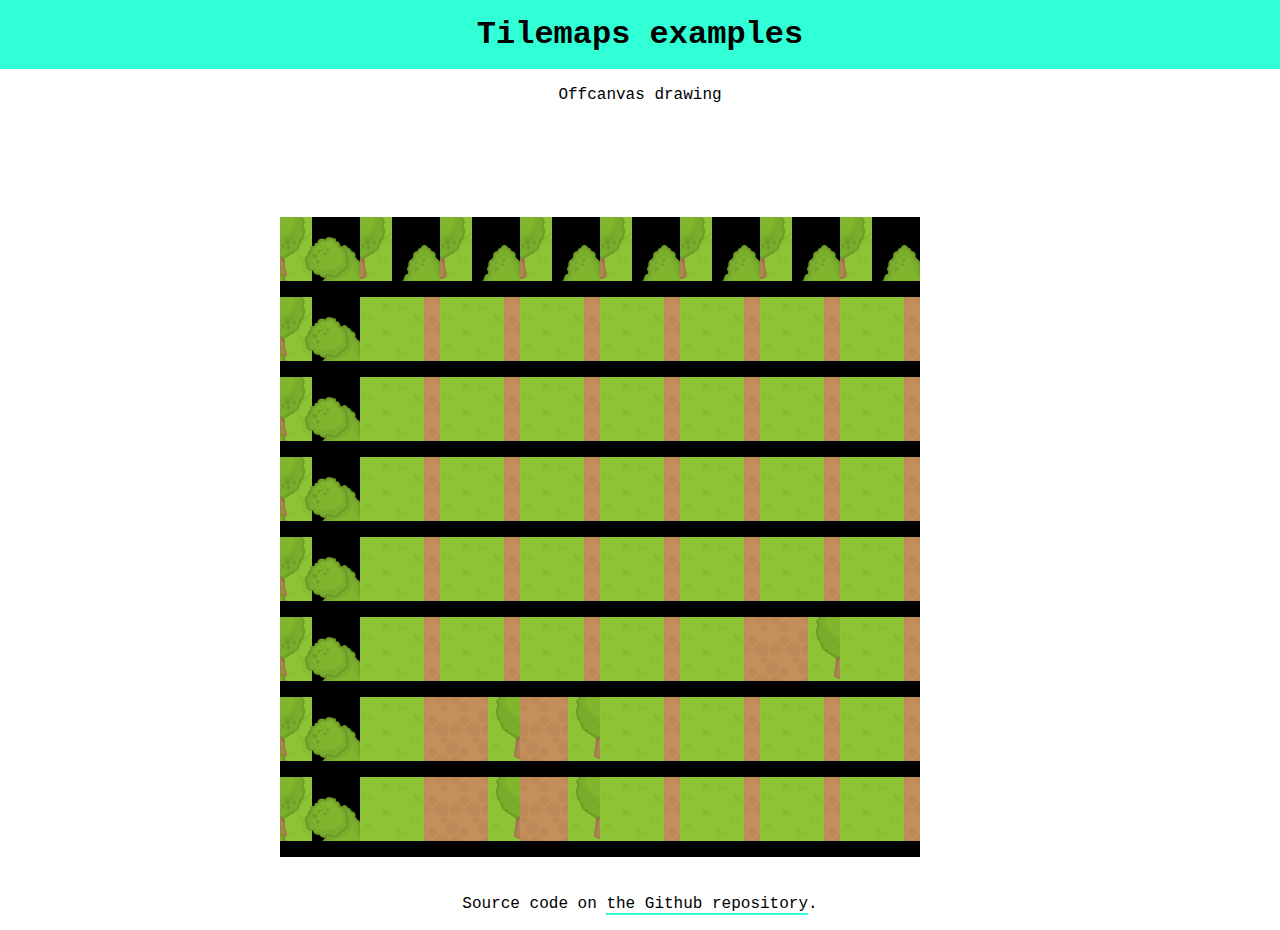
<file: performance/offcanvas.html>
<!doctype html>
<html>
<head>
    <title>Tilemaps examples - Offcanvas drawing</title>
    <meta charset="utf-8">
    <link rel="stylesheet" href="../styles.css" type="text/css">

    <script src="../common.js"></script>
    <script src="offcanvas.js"></script>
</head>
<body>

<header class="main-header">
    <h1><a href="../index.html">Tilemaps examples</a></h1>
    <p>Offcanvas drawing</p>
</header>

<div class="main-wrapper">
    <canvas id="demo" width="640" height="640"></canvas>

    <footer class="main-footer">
        <p>Source code on <a href="https://github.com/mozdevs/gamedev-js-tiles" target="_top">the Github repository</a>.</p>
    </footer>
</div><!-- main wrapper -->

</body>
</html>
</file>
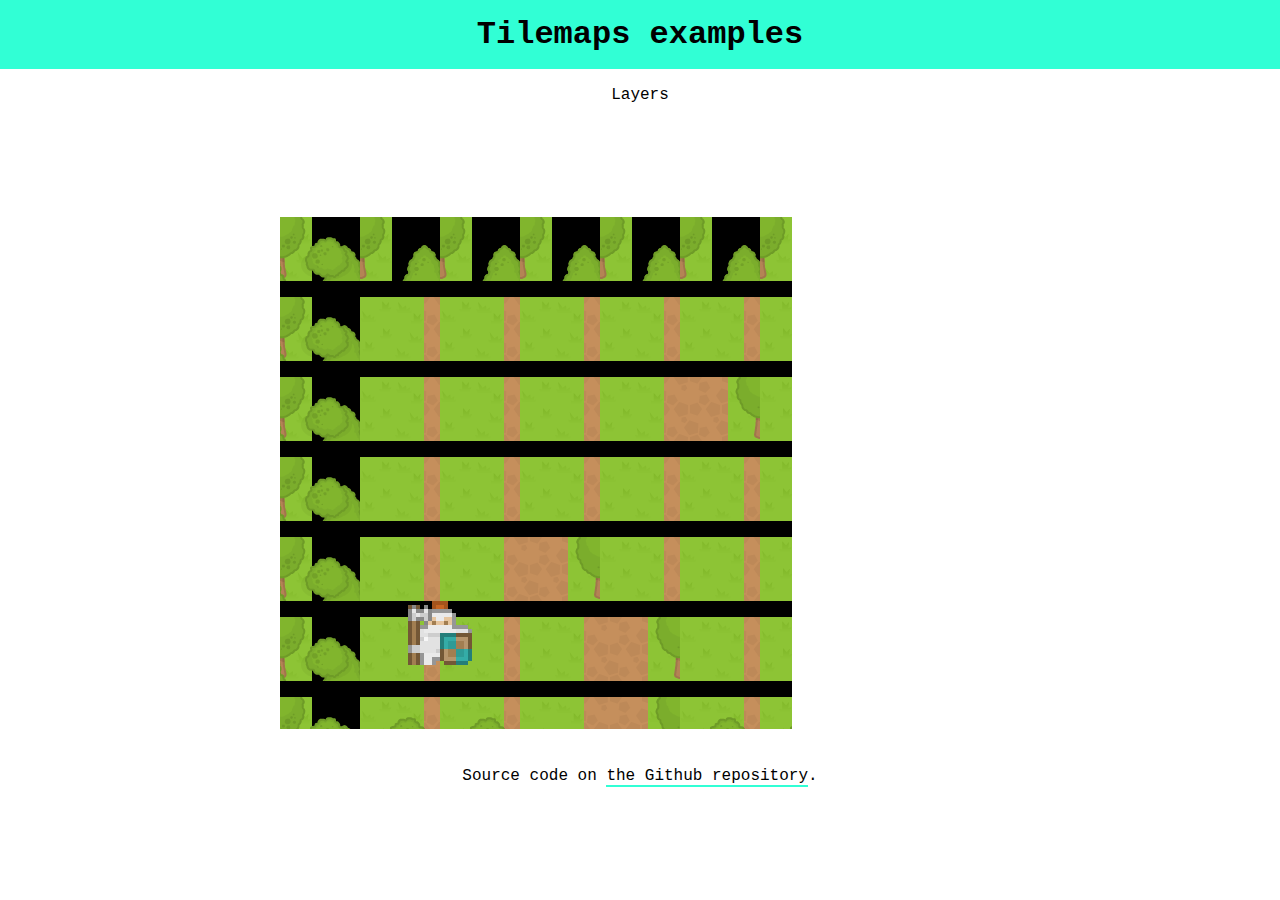
<file: square/layers.html>
<!doctype html>
<html>
<head>
    <title>Tilemaps examples - Layers</title>
    <meta charset="utf-8">
    <link rel="stylesheet" href="../styles.css" type="text/css">

    <script src="../common.js"></script>
    <script src="layers.js"></script>
</head>
<body>

<header class="main-header">
    <h1><a href="../index.html">Tilemaps examples</a></h1>
    <p>Layers</p>
</header>

<div class="main-wrapper">
    <canvas id="demo" width="512" height="512"></canvas>

    <footer class="main-footer">
        <p>Source code on <a href="https://github.com/mozdevs/gamedev-js-tiles" target="_top">the Github repository</a>.</p>
    </footer>
</div><!-- main wrapper -->

</body>
</html>
</file>
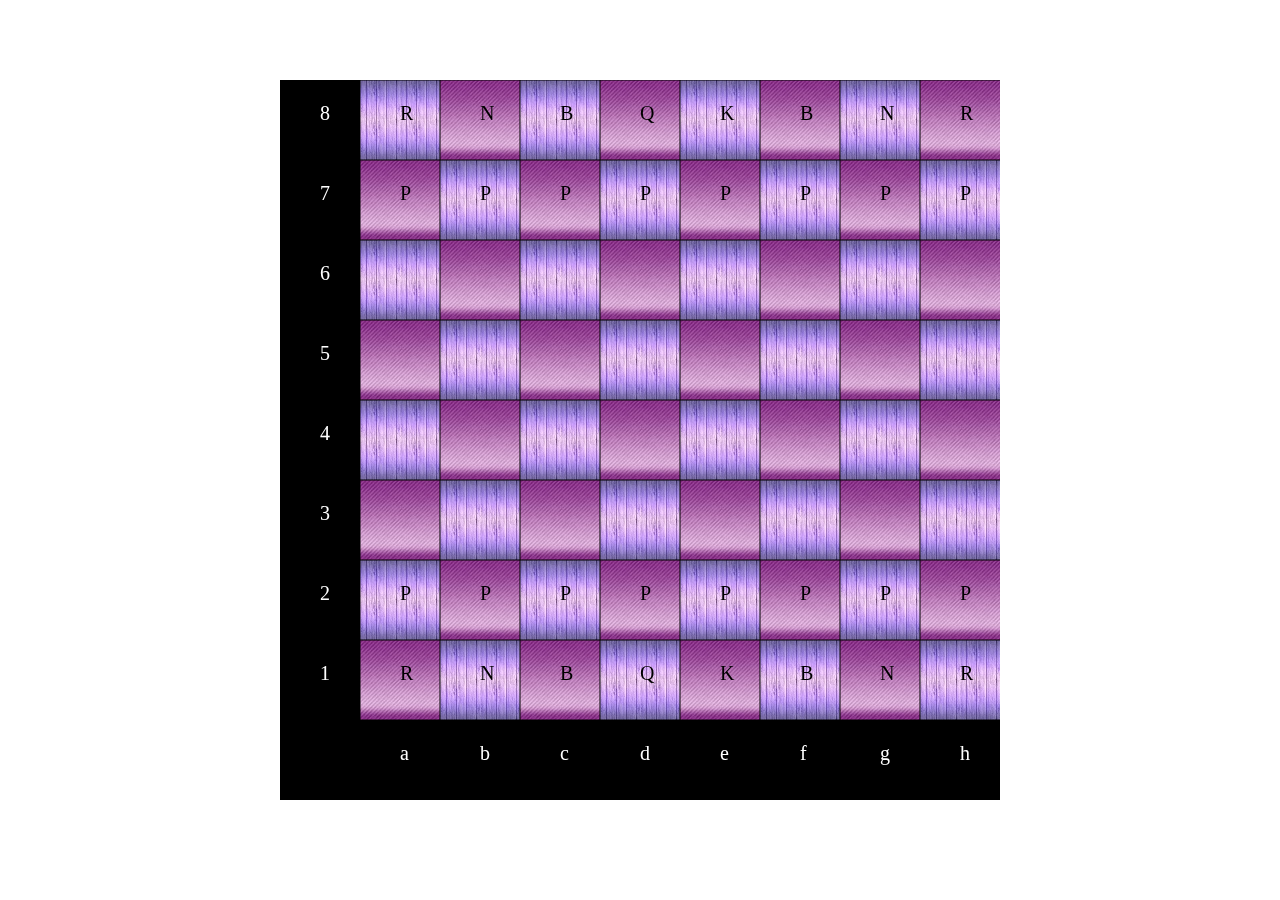
<file: square/logic-grid.html>
<!doctype html>
<html>
<head>
    <title>Tilemaps examples - Collisions</title>
    <meta charset="utf-8">
    <link rel="stylesheet" href="../styles.css" type="text/css">

    <script src="math.js"></script>
</head>
<body>

<div class="main-wrapper">
    <canvas id="demo" width="720" height="720"></canvas>
</div><!-- main wrapper -->
<script src="../common.js"></script>
<script src="logic-grid.js"></script>

</body>
</html>
</file>
<file: styles.css>
body {
    font-family: 'Source Code Pro', 'Courier', monospace;
    margin: 0;
}

canvas {
    background: #000;
}

a, a:hover, a:visited {
    color: #000;
    text-decoration: none;
}

a {
    border-bottom: 2px solid #31ffd5;
}

a:hover {
    background:#31ffd5;
}

.main-wrapper {
    padding-top: 5em;
    width: 720px;
    padding-left: 1em;
    padding-right: 1em;
    margin: 0 auto;
    background:white;
}

.main-header, .main-footer {
    text-align: center;
}

.subtitle {
    font-size: 1.5em;
}

.main-header {
    margin-top: 0;
    margin-bottom: 2em;
}

.main-header h1 {
    margin: 0;
    background: #31ffd5;
    padding: 0.5em 1em;
}

.main-header a {
    color: #000;
    text-decoration: none;
}

.main-footer {
    margin-top: 2em;
}

li, p {
    line-height: 1.25em;
}

li {
    margin: 0.5em 0;
}
</file>
